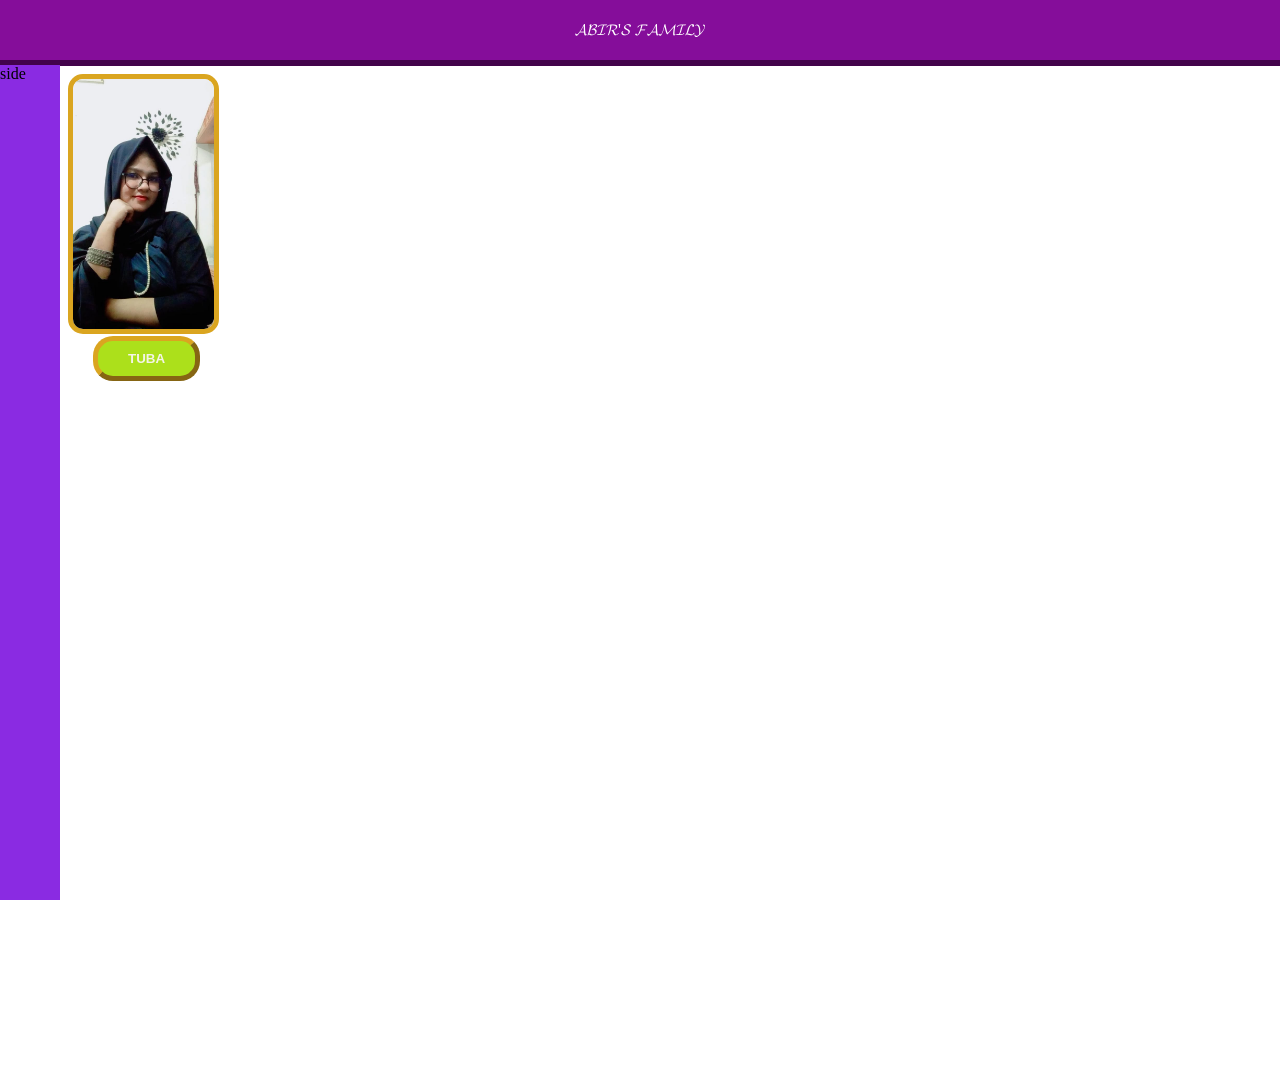
<file: index.html>
<html>
    <head>
        <title>Family</title>
        <link rel="stylesheet" href="COOL.CSS">
    </head>
    <body>
        <div class="header">
          𝓐𝓑𝓘𝓡'𝓢 𝓕𝓐𝓜𝓘𝓛𝓨        
        </div>
        <div class="side">
            side
        </div>
        <div style="display: grid; grid-template-columns: repeat(3, 1fr); column-gap: 20px; row-gap: 25px;">
            <div>
               <div ><img class="taha" src="img.html/541656826_1782586259130885_8668613701689475158_n.jpg"></div>
               <div>
                <a href="taha.html">
                 <button class="tutu">TUBA</button></a>
               </div> 
            </div>
            
        </div>
    </body>
</html>
</file>
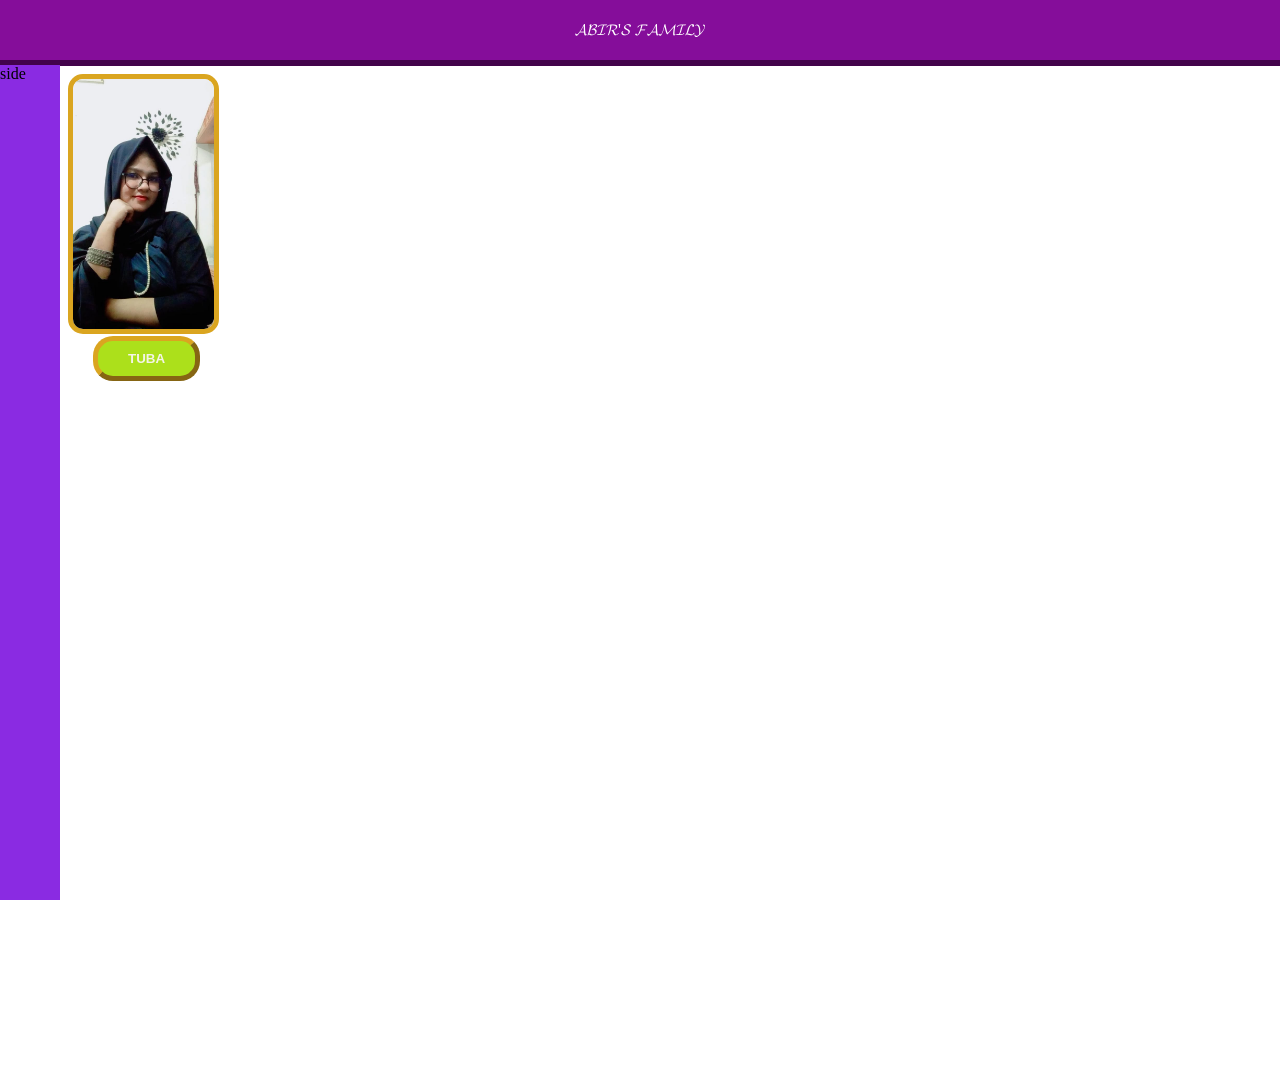
<file: bir.html>
<html>
    <head>
        <title>Family</title>
        <link rel="stylesheet" href="COOL.CSS">
    </head>
    <body>
        <div class="header">
          𝓐𝓑𝓘𝓡'𝓢 𝓕𝓐𝓜𝓘𝓛𝓨        
        </div>
        <div class="side">
            side
        </div>
        <div style="display: grid; grid-template-columns: repeat(3, 1fr); column-gap: 20px; row-gap: 25px;">
            <div>
               <div ><img class="taha" src="img.html/541656826_1782586259130885_8668613701689475158_n.jpg"></div>
               <div>
                <a href="taha.html">
                 <button class="tutu">TUBA</button></a>
               </div> 
            </div>
            
        </div>
    </body>
</html>
</file>
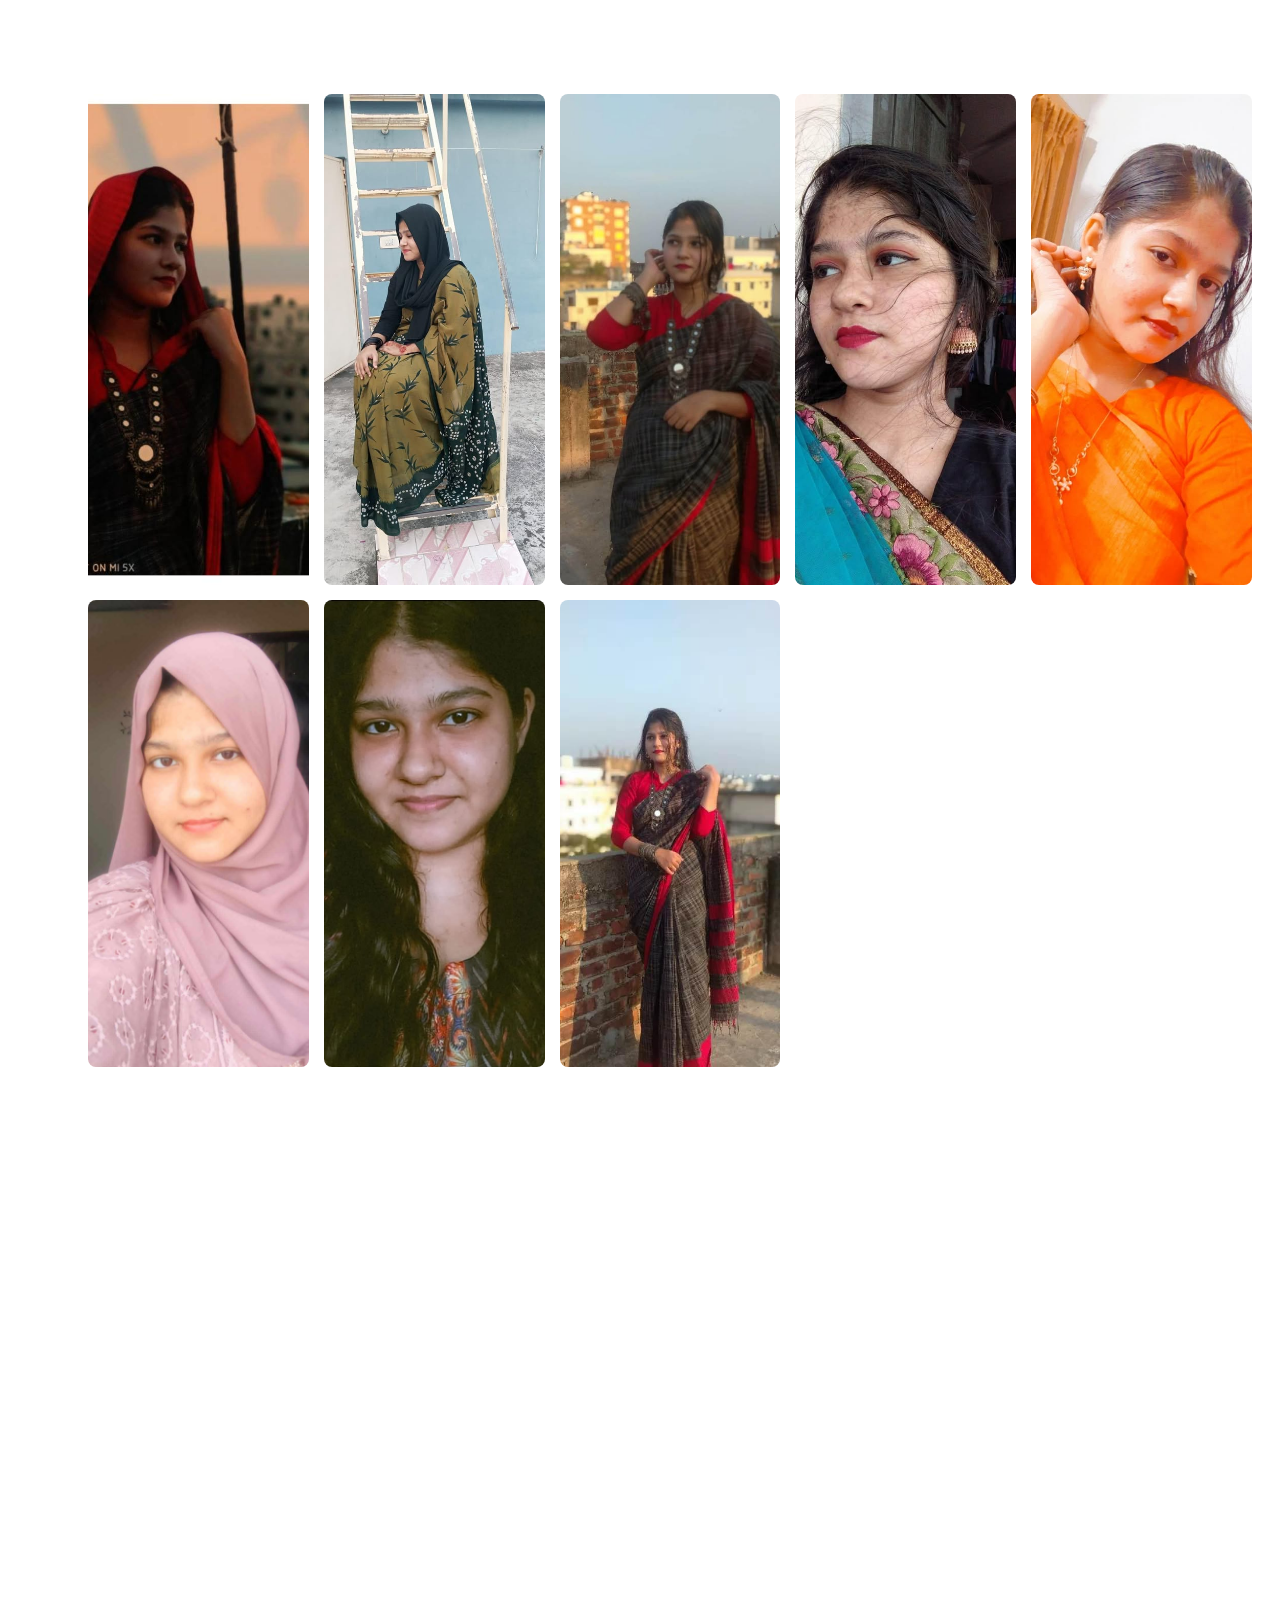
<file: taha.html>
<html>
    <head>
        <title>TAHA</title>
        <link rel="stylesheet" href="COOL.CSS">
    </head>
    <body>
        <div class="taha-im">
            <img src="img.html/539247894_2041976643006605_5415666304243124814_n.jpg">
            <img src="img.html/540954123_788886450352797_3537413648444098972_n.jpg">
            <img src="img.html/540960731_1525457012156927_1109463677570913716_n.jpg">
            <img src="img.html/541105855_1277896123712143_1407524093707268708_n.jpg">
            <img src="img.html/541182438_762525729870476_5944067633826795680_n.jpg">
            <img src="img.html/566476720_1109215977864257_5509864226951246636_n.png">
            <img src="img.html/587982178_1143361777906510_3776152917538202849_n.jpg">
            <img src="img.html/607494504_921081613630529_1423450686688494312_n.jpg">
            
        </div>
    </body>
</html>
</file>
<file: COOL.CSS>
.header{
    display: flex;
    align-items: center;
    justify-content: center;
    height: 60px;
    background-color: rgb(133, 13, 154);
    color: white;
    border-bottom-width: 6px;
    border-bottom-style: solid;
    border-color: rgb(67, 3, 75);
    text-align: center;
    position: fixed;
    left: 0;
    top: 0;
    right: 0;

}

.side{
    position: fixed;
    top: 65px;
    left: 0;
    bottom: 0;
    background-color: blueviolet;
    width: 60px;
}

body{
    padding-left: 60px;
    padding-top: 66px;
    padding-bottom: 700px;
}

.taha{
    height: 250px;
    border: solid;
    border-color: goldenrod;
    border-width: 5px;
    border-radius: 15px;
    
}

.tutu{
    margin-left: 25px;
    margin-top: 2px;
    background-color: rgb(172, 224, 27);
    padding: 10px 30px 10px 30px;
    border-width: 5px;
    border-color:goldenrod ;
    border-radius: 20px;
    color: rgb(244, 244, 231);
    font-weight: bold;

}

.tutu:hover{
    cursor: pointer;
}


.taha-im{
    display: grid;
    grid-template-columns: repeat(auto-fit, minmax(200px, 1fr)); /* অটোমেটিক রেসপন্সিভ কলাম বানাবে */
    gap: 15px; /* ছবির মাঝের ফাঁকা জায়গা */
    padding: 20px;
}

.taha-im img {
    width: 100%;
    height: 100%;
    object-fit: cover; /* ছবি যেন বিকৃত না হয় */
    border-radius: 8px; /* কর্নার রাউন্ড করার জন্য */
}
</file>
